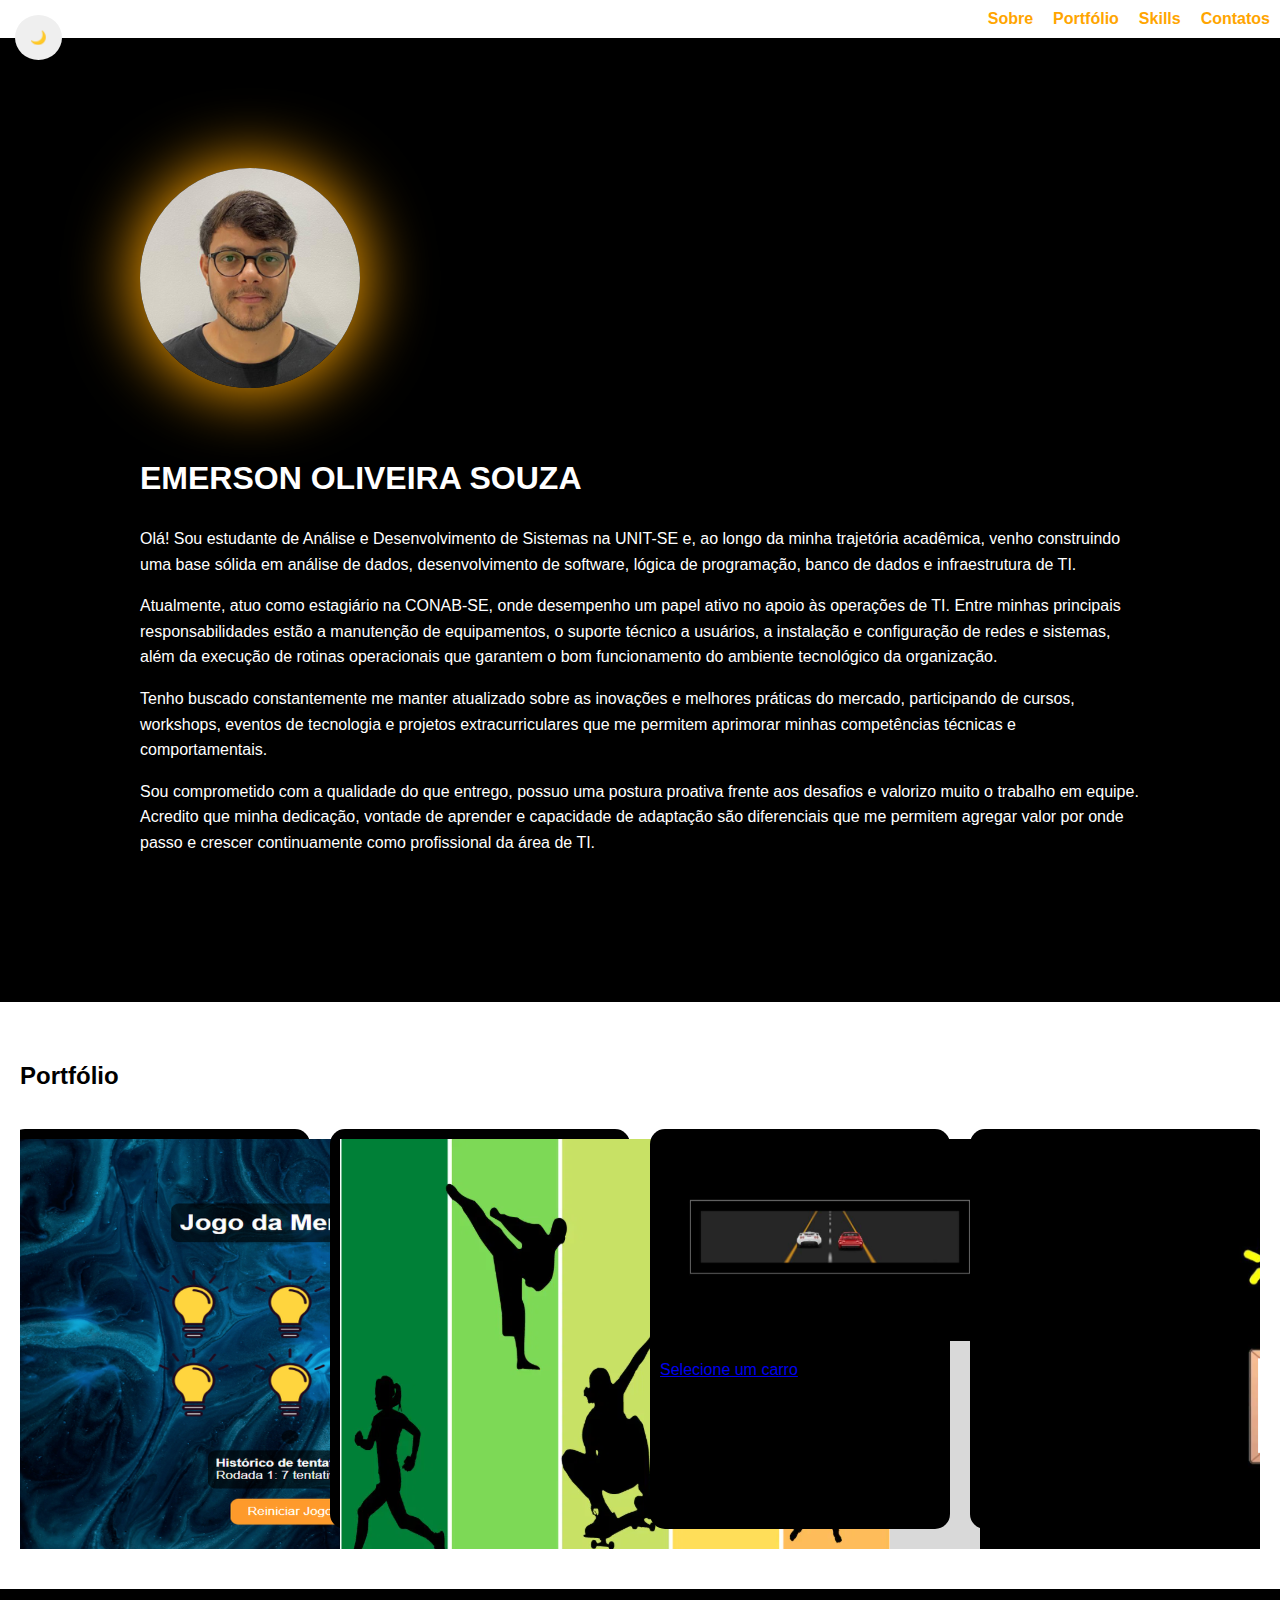
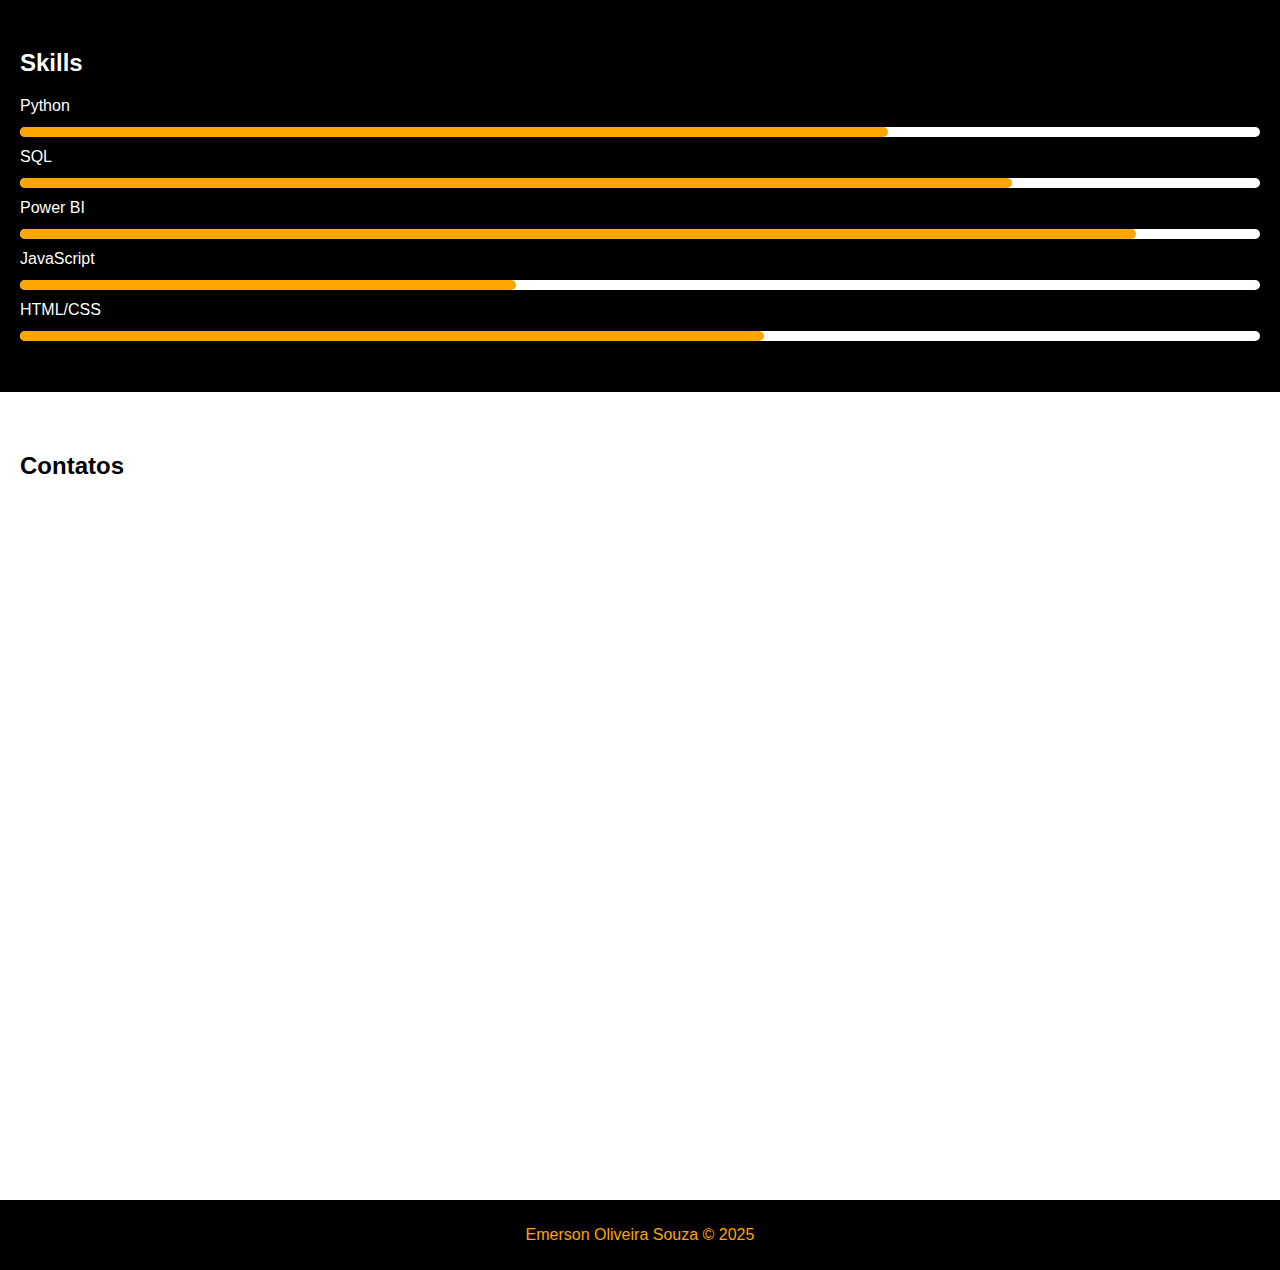
<file: index.html>
<!DOCTYPE html>
<html lang="pt-br">
<head>
  <meta charset="UTF-8" />
  <meta name="viewport" content="width=device-width, initial-scale=1.0"/>
  <title>Emerson Oliveira Souza</title>
  <link rel="icon" href="assets/favicon.ico" type="image/x-icon">
  <link rel="stylesheet" href="style.css">
</head>
<body>
  <header>
    <nav>
      <ul>
        <li><a href="#sobre">Sobre</a></li>
        <li><a href="#portfolio">Portfólio</a></li>
        <li><a href="#skills">Skills</a></li>
        <li><a href="#contato">Contatos</a></li>
      </ul>
    </nav>
  </header>

  <section id="sobre" class="section-dark">
    <div class="sobre-container">
        <div class="foto-lateral">
      <img src="assets/foto.png" alt="Foto de perfil" class="perfil">
    </div>

    <div class="texto-sobre">
        <h1>EMERSON OLIVEIRA SOUZA</h1>
        <p>Olá! Sou estudante de Análise e Desenvolvimento de Sistemas na UNIT-SE e, ao longo da minha trajetória acadêmica, 
          venho construindo uma base sólida em análise de dados, desenvolvimento de software, lógica de programação, banco de dados e 
          infraestrutura de TI. </p>
        <p>Atualmente, atuo como estagiário na CONAB-SE, onde desempenho um papel ativo no apoio às operações de TI. Entre 
          minhas principais responsabilidades estão a manutenção de equipamentos, o suporte técnico a usuários, a instalação e configuração de 
          redes e sistemas, além da execução de rotinas operacionais que garantem o bom funcionamento do ambiente tecnológico da organização. </p>
        <p>Tenho buscado constantemente me manter atualizado sobre as inovações e melhores práticas do mercado, participando de cursos, 
          workshops, eventos de tecnologia e projetos extracurriculares que me permitem aprimorar minhas competências técnicas e comportamentais.</p>
        <p>Sou comprometido com a qualidade do que entrego, possuo uma postura proativa frente aos desafios e valorizo muito o trabalho em equipe. 
          Acredito que minha dedicação, vontade de aprender e capacidade de adaptação são diferenciais que me permitem agregar valor por 
          onde passo e crescer continuamente como profissional da área de TI.</p>
    </div>
  </div>
  </section>

  <section id="portfolio" class="section-light">
    <h2>Portfólio</h2>
    <div class="carousel">
      <div class="carousel-item">
        <img src="assets/projeto1.png" alt="Kanban" />
       <p><a href="https://emersonolvs.github.io/kanban/" target="_blank">Kanban</a></p>
      </div>
      <div class="carousel-item">
        <img src="assets/projeto2.png" alt="Conta Digital" />
        <p><a href="https://emersonolvs.github.io/contadigital/" target="_blank">Conta Digital</a></p>
      </div>
      <div class="carousel-item">
        <img src="assets/projeto3.png" alt="Jogo da Memória" />
        <p><a href="https://emersonolvs.github.io/jogodamemoria/" target="_blank">Jogo da memória</a></p>
      </div>
      <div class="carousel-item">
        <img src="assets/projeto4.png" alt="Quiz" />
        <p><a href="https://emersonolvs.github.io/quizdeesporte/" target="_blank">Quiz de esportes</a></p>
      </div>
      <div class="carousel-item">
        <img src="assets/projeto5.png" alt="Selecione um carro" />
        <p><a href="https://emersonolvs.github.io/selecioneumcarro/" target="_blank">Selecione um carro</a></p>
      </div>
      <div class="carousel-item">
        <img src="assets/projeto6.png" alt="Jogo número oculto" />
        <p><a href="https://emersonolvs.github.io/jogonumerooculto/" target="_blank">Jogo número oculto</a></p>
      </div>
      <div class="carousel-item">
        <img src="assets/projeto7.png" alt="Lâmpada" />
        <p><a href="https://emersonolvs.github.io/lampada/" target="_blank">Lâmpada</a></p>
      </div>
      <div class="carousel-item">
        <img src="assets/projeto8.png" alt="Calculadora" />
        <p><a href="https://emersonolvs.github.io/calculadora/" target="_blank">Calculadora</a></p>
      </div>
    </div>
  </section>

  <section id="skills" class="section-dark">
    <h2>Skills</h2>
    <div class="skills">
      <div><label>Python</label><progress value="70" max="100"></progress></div>
      <div><label>SQL</label><progress value="80" max="100"></progress></div>
      <div><label>Power BI</label><progress value="90" max="100"></progress></div>
      <div><label>JavaScript </label><progress value="40" max="100"></progress></div>
      <div><label>HTML/CSS</label><progress value="60" max="100"></progress></div>
    </div>
  </section>

  <section id="contato" class="section-light">
    <h2>Contatos</h2>
    <div class="contato-cards">
      <div class="contato-card">
        <img src="assets/localizacao.jpg" alt="localizacao" />
        <p>📍 Avenida Dulce Diniz, 1050<br/>Pacifico, 701</p>
      </div>
      <div class="contato-card">
        <img src="assets/contato.jpg" alt="contato" />
        <p>📞 79 99600-0029<br/> ✉️ emersonolvs@outlook.com</p>
      </div>
      <div class="contato-card">
        <img src="assets/github.png" alt="github" />
        <p><a href="https://github.com/emersonolvs" target="_blank">Perfil no GitHub</a></p>
      </div>
      <div class="contato-card">
        <img src="assets/linkedin.jpg" alt="linkedin" />
        <p><a href="https://www.linkedin.com/in/emersonolvs/" target="_blank">Perfil no LinkedIn</a></p>
      </div>
    </div>
  </section>

  <div class="bubbles">
  <!-- 20 bolhas -->
  <span style="--i:11;"></span>
  <span style="--i:12;"></span>
  <span style="--i:24;"></span>
  <span style="--i:10;"></span>
  <span style="--i:14;"></span>
  <span style="--i:23;"></span>
  <span style="--i:18;"></span>
  <span style="--i:16;"></span>
  <span style="--i:19;"></span>
  <span style="--i:20;"></span>
  <span style="--i:22;"></span>
  <span style="--i:25;"></span>
  <span style="--i:18;"></span>
  <span style="--i:21;"></span>
  <span style="--i:15;"></span>
  <span style="--i:13;"></span>
  <span style="--i:26;"></span>
  <span style="--i:17;"></span>
  <span style="--i:13;"></span>
  <span style="--i:28;"></span>
</div>

<script>
  const container = document.querySelector(".bubbles");
  for (let i = 0; i < 30; i++) {
    const bubble = document.createElement("span");
    bubble.style.setProperty("--i", Math.floor(Math.random() * 30) + 1);
    container.appendChild(bubble);
  }
</script>

  <footer>
    <p>Emerson Oliveira Souza © 2025</p>
  </footer>

  <script src="script.js"></script>
</body>
</html>
</file>
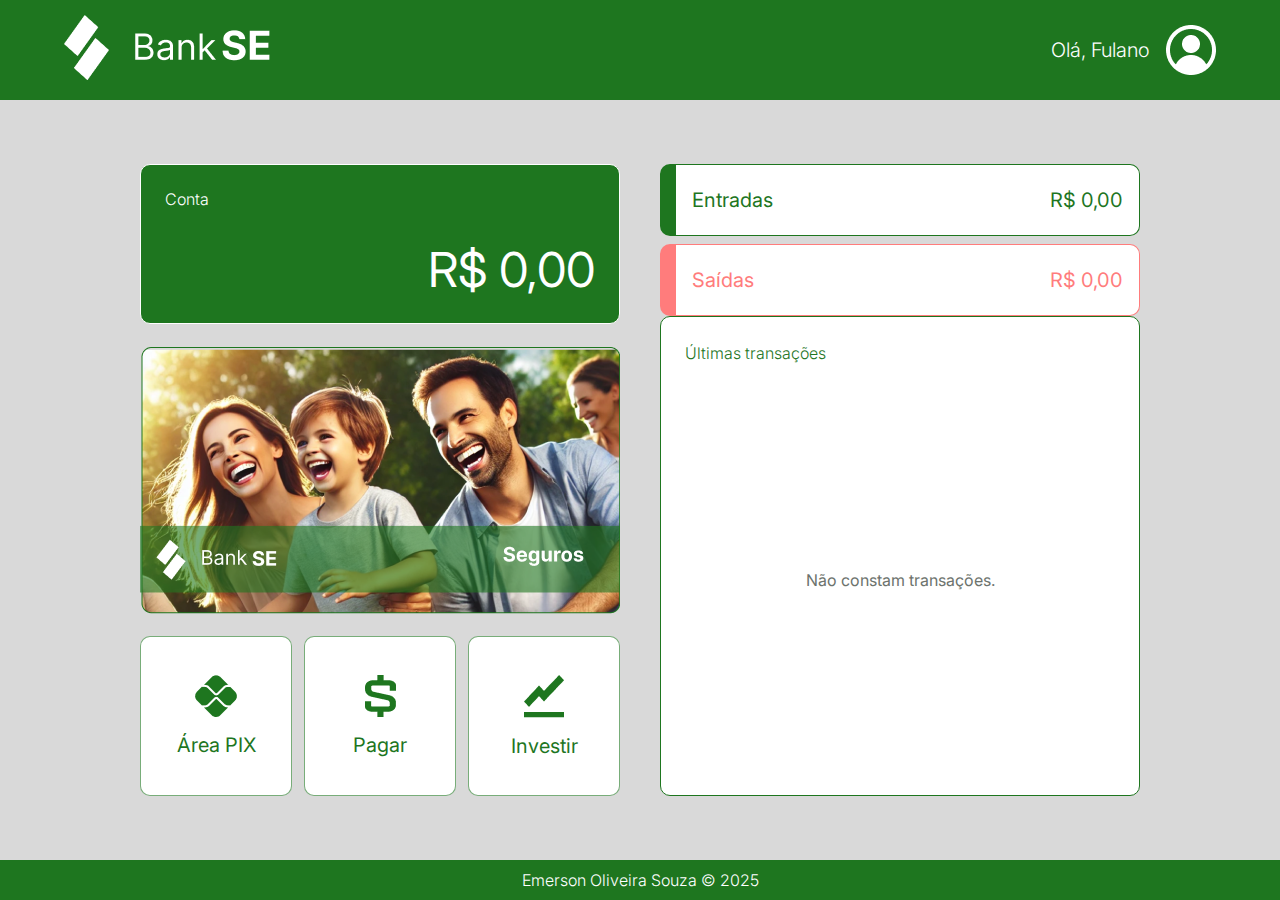
<file: portifólio - 1251130914/BankSE/index.html>
<!DOCTYPE html>
<html lang="pt-br">
<head>
    <meta charset="UTF-8">
    <meta name="viewport" content="width=device-width, initial-scale=1.0">

    <link rel="stylesheet" href="./main.css">

    <title>BankSE</title>
</head>
<body>
    <header>
        <div class="logo">
            <img src="./assets/images/img_logo.png" alt="Logo do BankSE">
        </div>
        <div class="user-menu">
            <div class="user-menu-text">Olá, Fulano</div>
            <img src="./assets/images/icon_user_.png" alt="Ícone do Usuário">
        </div>
    </header>
    <main>
        <div class="dash-col">
            <div class="bank-balance">
                <div class="area-title">Conta</div>
                <div class="balance-value-container">
                    <div id="balance-value">R$ 0,00</div>
                </div>
            </div>
            <div class="advertising"></div>
            <div class="bank-actions">
                <div onclick="showArea('pix')" class="bank-action">
                    <img src="./assets/images/icon_pix_.png" alt="Ícone do PIX">
                    <div class="action-name">Área PIX</div>
                </div>
                <div onclick="showArea('pay')" class="bank-action">
                    <img src="./assets/images/icon _dollar_.png" alt="Ícone de Cifrão">
                    <div class="action-name">Pagar</div>
                </div>
                <div onclick="showArea('invest')" class="bank-action">
                    <img src="./assets/images/icon _graph_.png" alt="Ícone de Gráfico">
                    <div class="action-name">Investir</div>
                </div>
            </div>
        </div>
        <div class="dash-col">
            <div class="values-info">
                <div class="movement-info">
                    <div class="movement-title">Entradas</div>
                    <div id="movement-in">R$ 0,00</div>
                </div>
                <div class="movement-info">
                    <div class="movement-title">Saídas</div>
                    <div id="movement-out">R$ 0,00</div>
                </div>
            </div>
            <div id="latestTransactionsArea" class="latest-transactions">
                <div class="area-title">Últimas transações</div>
                <div class="latest-transactions-content">
                    <div class="area-alert">Não constam transações.</div>
                    <div class="card-transaction output">
                        <img src="./assets/images/icon _enviar_.png" alt="Ícone de Saída">
                        <div class="card-content">
                            <div class="card-wrap">
                                <div class="card-title"><strong>Saída |</strong></div>
                                <div class="card-transaction-date">01/01/2024 - 01:01:05</div>
                            </div>
                            <div class="card-transaction-info"><strong>Tipo:</strong> Transferência enviada</div>
                            <div class="card-transaction-info"><strong>Para:</strong> 000.000.000-00</div>
                            <div class="card-wrap">
                                <div class="card-transaction-info"><strong>ID:</strong> 20240101010105</div>
                                <div class="card-transaction-info"><strong>Valor:</strong> R$ 10,00</div>
                            </div>
                        </div>
                    </div>
                    <div class="card-transaction input">
                        <img src="./assets/images/_icon _receber_.png" alt="Ícone de Rebimento">
                        <div class="card-content">
                            <div class="card-wrap">
                                <div class="card-title"><strong>Entrada |</strong></div>
                                <div class="card-transaction-date">01/01/2024 - 01:01:05</div>
                            </div>
                            <div class="card-transaction-info"><strong>Tipo:</strong> Transferência enviada</div>
                            <div class="card-transaction-info"><strong>Para:</strong> 000.000.000-00</div>
                            <div class="card-wrap">
                                <div class="card-transaction-info"><strong>ID:</strong> 20240101010105</div>
                                <div class="card-transaction-info"><strong>Valor:</strong> R$ 10,00</div>
                            </div>
                        </div>
                    </div>
                    <div class="card-transaction input">
                        <img src="./assets/images/_icon _receber_.png" alt="Ícone de Rebimento">
                        <div class="card-content">
                            <div class="card-wrap">
                                <div class="card-title"><strong>Entrada |</strong></div>
                                <div class="card-transaction-date">01/01/2024 - 01:01:05</div>
                            </div>
                            <div class="card-transaction-info"><strong>Tipo:</strong> Transferência enviada</div>
                            <div class="card-transaction-info"><strong>Para:</strong> 000.000.000-00</div>
                            <div class="card-wrap">
                                <div class="card-transaction-info"><strong>ID:</strong> 20240101010105</div>
                                <div class="card-transaction-info"><strong>Valor:</strong> R$ 10,00</div>
                            </div>
                        </div>
                    </div>
                    
                </div>
            </div>
            <div id="pixArea" class="pix-area">
                <div class="area-title">Área PIX</div>
                <div class="pix-area-container">
                    <div class="pix-area-content">
                        <div onclick="showArea('latest')" class="transactions-button">
                            <svg xmlns="http://www.w3.org/2000/svg" width="20" height="20" viewBox="0 0 32 32">
                                <path fill="#1e761f" d="M4 5v6h6V5zm2 2h2v2H6zm6 0v2h15V7zm-8 6v6h6v-6zm2 2h2v2H6zm6 0v2h15v-2zm-8 6v6h6v-6zm2 2h2v2H6zm6 0v2h15v-2z" stroke-width="1" stroke="#1e761f" />
                            </svg>
                            <div class="transactions-button-text">Transações</div>
                        </div>
                        <div class="pix-toggle">
                            <div class="pix-receive active">
                                <img src="./assets/images/_icon _receber_.png" alt="Ícone de Rebimento">
                                <div class="pix-toggle-text">Receber</div>
                            </div>
                            <div class="pix-transfer">
                                <img src="./assets/images/icon _enviar_.png" alt="Ícone de Saída">
                                <div class="pix-toggle-text">Transferir</div>
                            </div>
                        </div>
                        <div class="pix-form">
                            <form action="#" class="receive-active">
                                <div>
                                    <label for="ikey">Chave PIX</label>
                                    <input type="text" id="ikey" placeholder="Insira a chave pix" required>
                                </div>
                                <div>
                                    <label for="ipixValue">Valor R$</label>
                                    <input type="text" id="ipixValue" placeholder="0,00" required>
                                </div>
                                <div class="form-message">Todos os campos devem ser preenchidos!</div>
                                <button type="submit">Transferir</button>
                            </form>
                        </div>
                    </div>
                </div>
            </div>
            <div id="payArea" class="pay-area"">
                <div class="area-title">Pagar</div>
                <div class="pay-area-container">
                    <div class="area-alert">Sistema indisponível. <br> Tente novamente mais tarde.</div>
                </div>
            </div>
            <div id="investArea" class="invest-area">
                <div class="area-title">Investir</div>
                <div class="invest-area-container">
                    <div class="area-alert">Sistema indisponível. <br> Tente novamente mais tarde.</div>
                </div>
            </div>
        </div>
    </main>
    <footer> Emerson Oliveira Souza © 2025</footer>
    <script src="./script.js"></script>
</body>
</html>
</file>
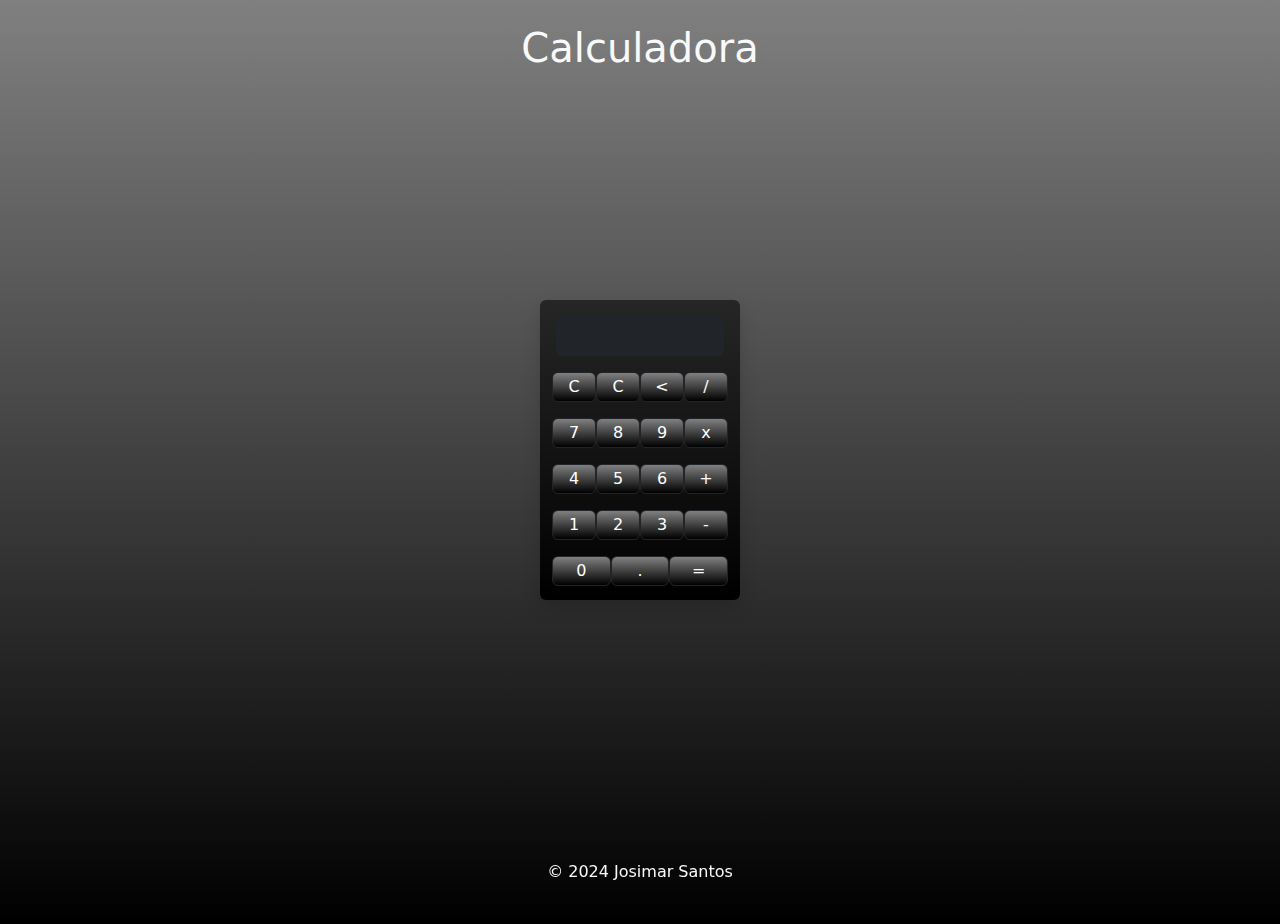
<file: portifólio - 1251130914/Calculadora/index.html>
<!DOCTYPE html>
<html lang="en">
<head>
    <meta charset="UTF-8">
    <meta name="viewport" content="width=device-width, initial-scale=1.0">
    <title>Calculadora</title>
    <link rel="stylesheet" href="style.css">
    <link href="https://cdn.jsdelivr.net/npm/bootstrap@5.3.3/dist/css/bootstrap.min.css" rel="stylesheet" integrity="sha384-QWTKZyjpPEjISv5WaRU9OFeRpok6YctnYmDr5pNlyT2bRjXh0JMhjY6hW+ALEwIH" crossorigin="anonymous">
</head>
<body>
    <header class="header text-center my-4">
        <h1 class="text-light">Calculadora</h1>
    </header>
    <main class="d-flex justify-content-center">
        <div class="calc bg-black bg-gradient p-3 rounded shadow">
            <div class="display bg-dark pb-3 mb-3 rounded text-light text-end" id="display"></div>
            <div class="btns">
                <div class="row g-2"> 
                    <button onclick="" class="btn col btn-dark d-flex justify-content-center align-items-center" aria-label="Clear">C</button>
                    <button onclick="" class="btn col btn-dark d-flex justify-content-center align-items-center" aria-label="Clear">C</button>
                    <button onclick="" class="btn col btn-dark d-flex justify-content-center align-items-center" aria-label="Backspace"><</button>
                    <button onclick="" class="btn col btn-dark d-flex justify-content-center align-items-center" aria-label="Divide">/</button>
                </div>
                <div class="row g-2 mt-2">
                    <button onclick="" class="btn col btn-dark d-flex justify-content-center align-items-center" aria-label="Seven">7</button>
                    <button onclick="" class="btn col btn-dark d-flex justify-content-center align-items-center" aria-label="Eight">8</button>
                    <button onclick="" class="btn col btn-dark d-flex justify-content-center align-items-center" aria-label="Nine">9</button>
                    <button onclick="" class="btn col btn-dark d-flex justify-content-center align-items-center" aria-label="Multiply">x</button>
                </div>
                <div class="row g-2 mt-2">
                    <button onclick="" class="btn col btn-dark d-flex justify-content-center align-items-center" aria-label="Four">4</button>
                    <button onclick="" class="btn col btn-dark d-flex justify-content-center align-items-center" aria-label="Five">5</button>
                    <button onclick="" class="btn col btn-dark d-flex justify-content-center align-items-center" aria-label="Six">6</button>
                    <button onclick="" class="btn col btn-dark d-flex justify-content-center align-items-center" aria-label="Add">+</button>
                </div>
                <div class="row g-2 mt-2">
                    <button onclick="" class="btn col btn-dark d-flex justify-content-center align-items-center" aria-label="One">1</button>
                    <button onclick="" class="btn col btn-dark d-flex justify-content-center align-items-center" aria-label="Two">2</button>
                    <button onclick="" class="btn col btn-dark d-flex justify-content-center align-items-center" aria-label="Three">3</button>
                    <button onclick="" class="btn col btn-dark d-flex justify-content-center align-items-center" aria-label="Subtract">-</button>
                </div>
                <div class="row g-2 mt-2">
                    <button onclick="" class="btn col btn-dark d-flex justify-content-center align-items-center" aria-label="Zero">0</button>
                    <button onclick="" class="btn col btn-dark d-flex justify-content-center align-items-center" aria-label="Decimal">.</button>
                    <button onclick="" class="btn col btn-dark d-flex justify-content-center align-items-center" aria-label="Equals">=</button>
                </div>
            </div>
        </div>
    </main>
    <footer class="footer text-light fixed-bottom mt-auto text-center">
        <p>&copy; 2024 Josimar Santos</p>
    </footer>
    <script src="script.js"></script>
    <script src="https://cdn.jsdelivr.net/npm/bootstrap@5.3.3/dist/js/bootstrap.bundle.min.js" integrity="sha384-YvpcrYf0tY3lHB60NNkmXc5s9fDVZLESaAA55NDzOxhy9GkcIdslK1eN7N6jIeHz" crossorigin="anonymous"></script>
</body>
</html>
</file>
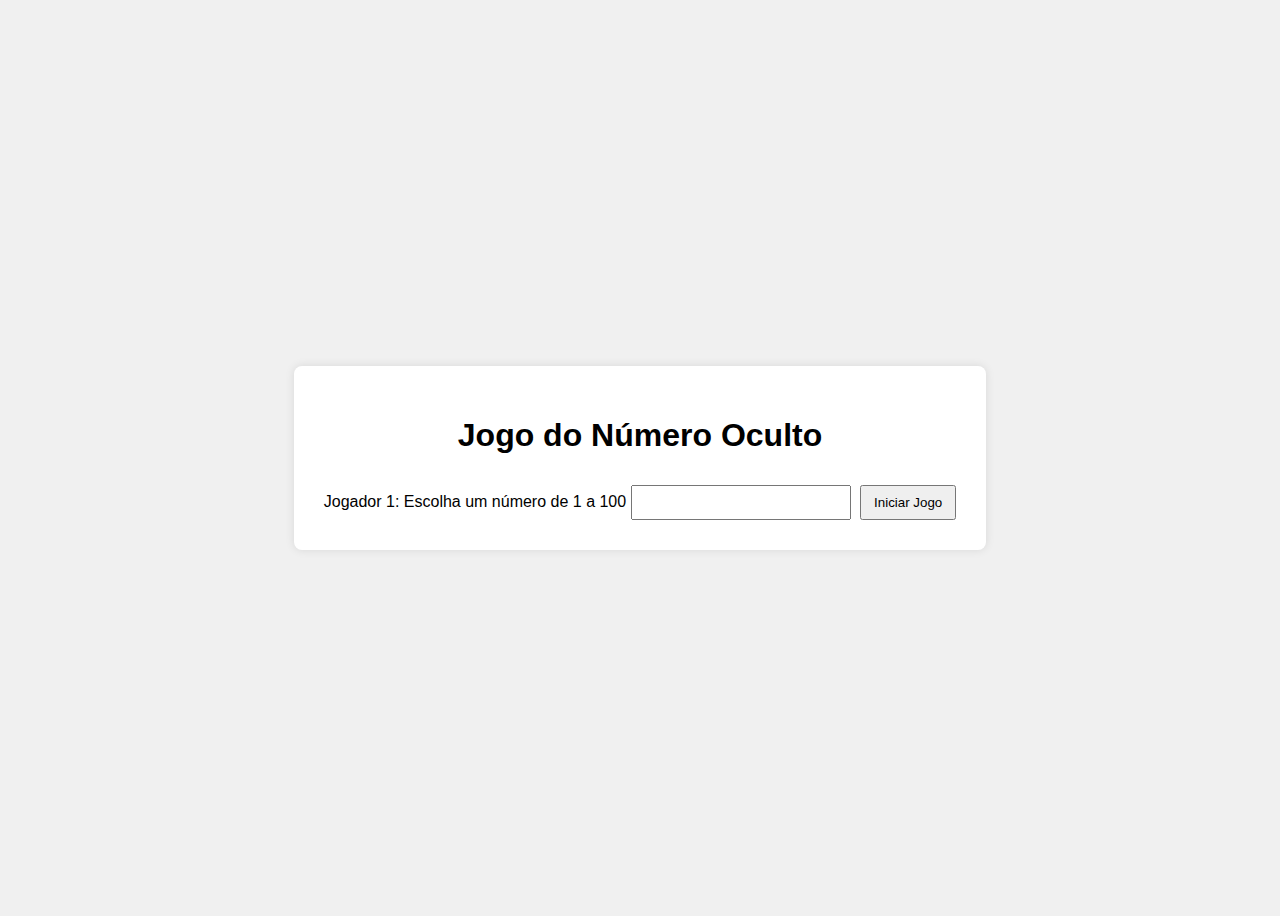
<file: portifólio - 1251130914/Jogo número oculto/index.html>
<!DOCTYPE html>
<html lang="pt-br">
<head>
  <meta charset="UTF-8">
  <title>Jogo número oculto</title>
  <link rel="stylesheet" href="style.css">
</head>
<body>
  <div class="container">
    <h1>Jogo do Número Oculto</h1>

    <div id="setup">
      <label for="numeroSecreto">Jogador 1: Escolha um número de 1 a 100</label>
      <input type="number" id="numeroSecreto" min="1" max="100">
      <button onclick="iniciarJogo()">Iniciar Jogo</button>
    </div>

    <div id="jogo" class="escondido">
      <p>Jogador 2: Você tem <span id="tentativasRestantes">5</span> tentativas.</p>
      <input type="number" id="chute" placeholder="Digite seu palpite">
      <button onclick="verificarChute()">Chutar</button>
      <p id="feedback"></p>
      <button id="btnReiniciar" class="escondido" onclick="reiniciarJogo()">Jogar Novamente</button>
    </div>
  </div>

  <script src="script.js"></script>
</body>
</html>
</file>
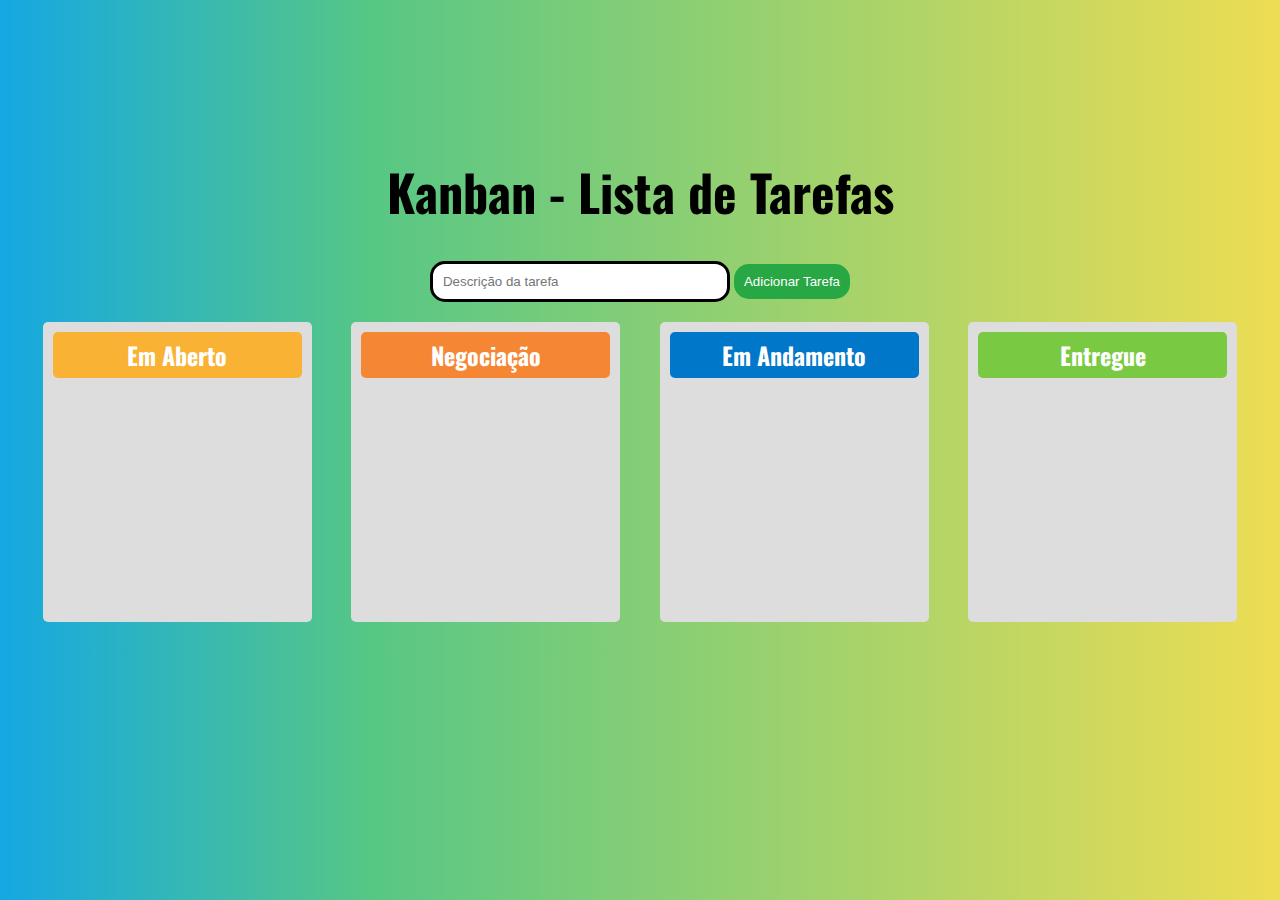
<file: portifólio - 1251130914/Kanban/index.html>
<!DOCTYPE html>
<html lang="pt-BR">
<head>
  <meta charset="UTF-8">
  <link rel="preconnect" href="https://fonts.googleapis.com">
  <link rel="preconnect" href="https://fonts.gstatic.com" crossorigin>
  <link href="https://fonts.googleapis.com/css2?family=Oswald:wght@200..700&display=swap" rel="stylesheet">
  <link rel="stylesheet" href="assets/style.css">
  <title>Kanban - Lista de Tarefas</title>
  
</head>
<body>

<h1>Kanban - Lista de Tarefas</h1>

<div id="inputArea">
  <input class="tarefa" type="text" id="taskInput" placeholder="Descrição da tarefa">
  <button class="tarefa" onclick="addTask()">Adicionar Tarefa</button>
</div>

<div class="kanban">
  <div class="column" id="aberto" ondrop="drop(event)" ondragover="allowDrop(event)">
    <h2 class="aberto">Em Aberto</h2>
  </div>
  <div class="column" id="negociacao" ondrop="drop(event)" ondragover="allowDrop(event)">
    <h2 class="negociacao">Negociação</h2>
  </div>
  <div class="column" id="andamento" ondrop="drop(event)" ondragover="allowDrop(event)">
    <h2 class="andamento">Em Andamento</h2>
  </div>
  <div class="column" id="entregue" ondrop="drop(event)" ondragover="allowDrop(event)">
    <h2 class="entregue">Entregue</h2>
  </div>
</div>

<script src="assets/script.js"></script>

</body>
</html>
</file>
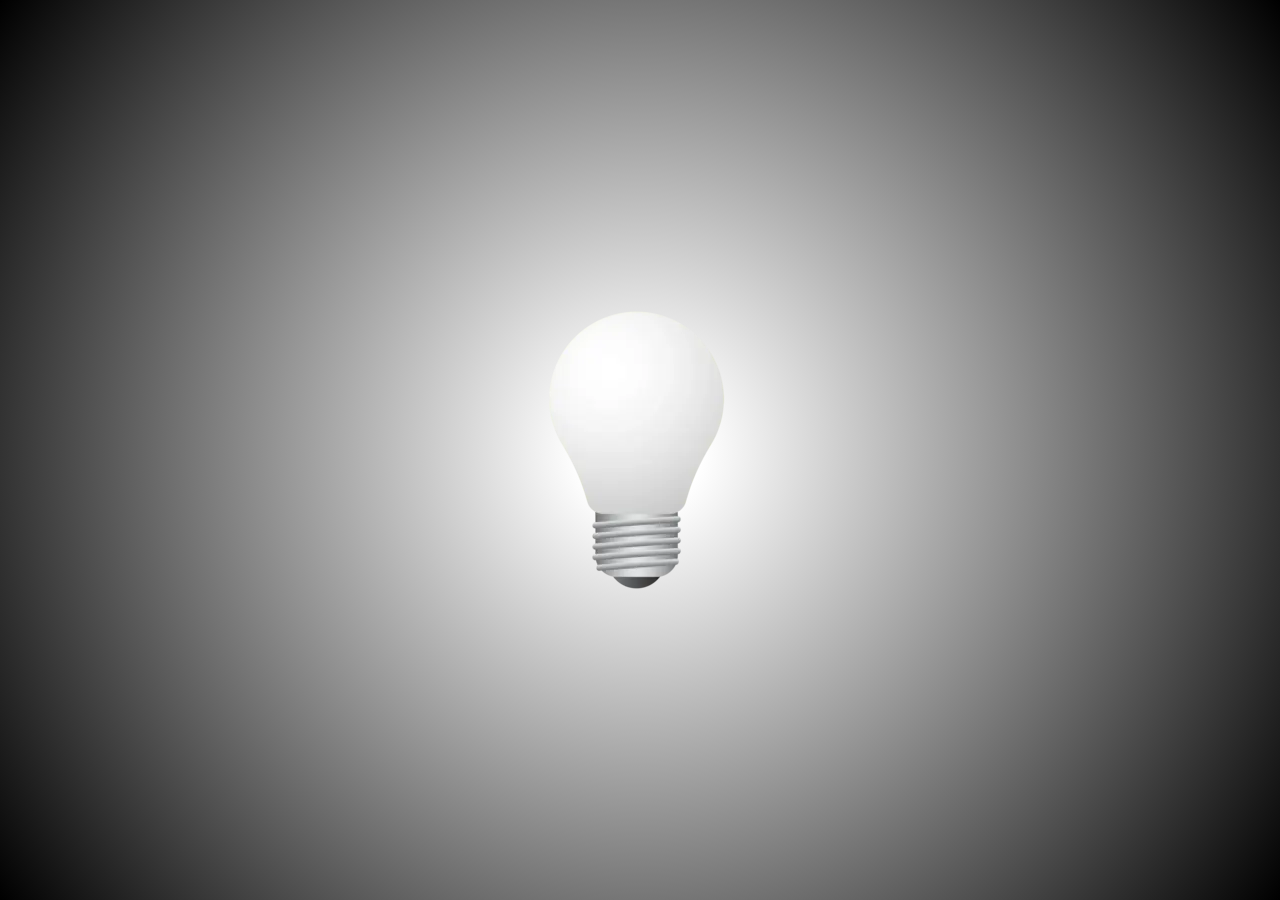
<file: portifólio - 1251130914/Lâmpada/index.html>
<!DOCTYPE html>
<html lang="pt-BR">
<head>
    <meta charset="UTF-8">
    <meta name="viewport" content="width=device-width, initial-scale=1.0">
    <title>Lâmpada</title>
    <link rel="stylesheet" href="style.css">
</head>
<body>
    <div class="container">
        <img id="lamp" src="assets/lamp_off.png" alt="Lâmpada apagada">
    </div>
    <script src="script.js"></script>
</body>
</html>
</file>
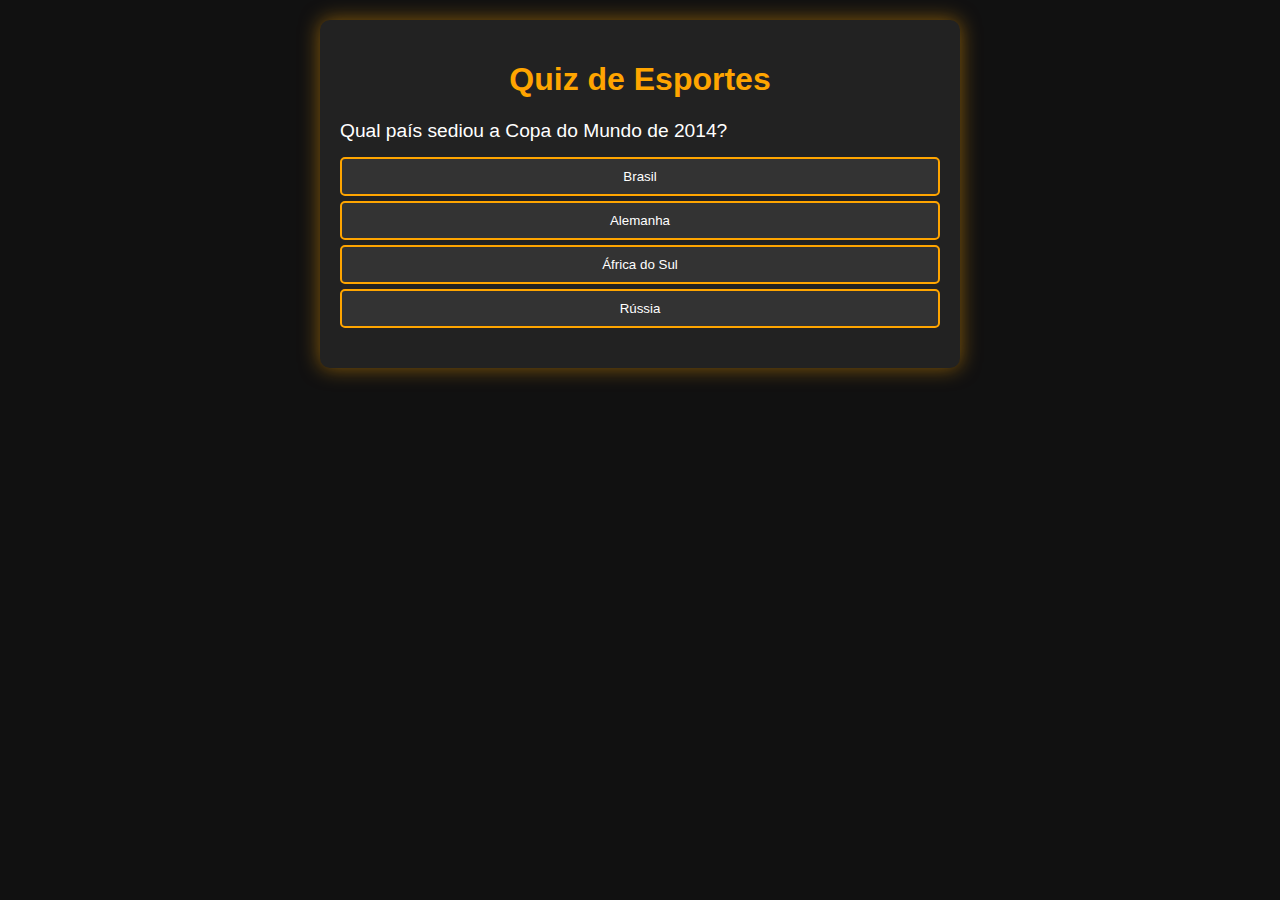
<file: portifólio - 1251130914/Quiz de esporte/index.html>
<!DOCTYPE html>
<html lang="pt-BR">
<head>
  <meta charset="UTF-8" />
  <meta name="viewport" content="width=device-width, initial-scale=1.0" />
  <title>Quiz de Esportes</title>
  <link rel="stylesheet" href="style.css" />
</head>
<body>
  <div class="quiz-container">
    <h1>Quiz de Esportes</h1>
    <div id="quiz">
      <div class="question" id="question"></div>
      <div class="answers" id="answers"></div>
    </div>
    <div id="result"></div>
  </div>

  <script src="script.js"></script>
</body>
</html>
</file>
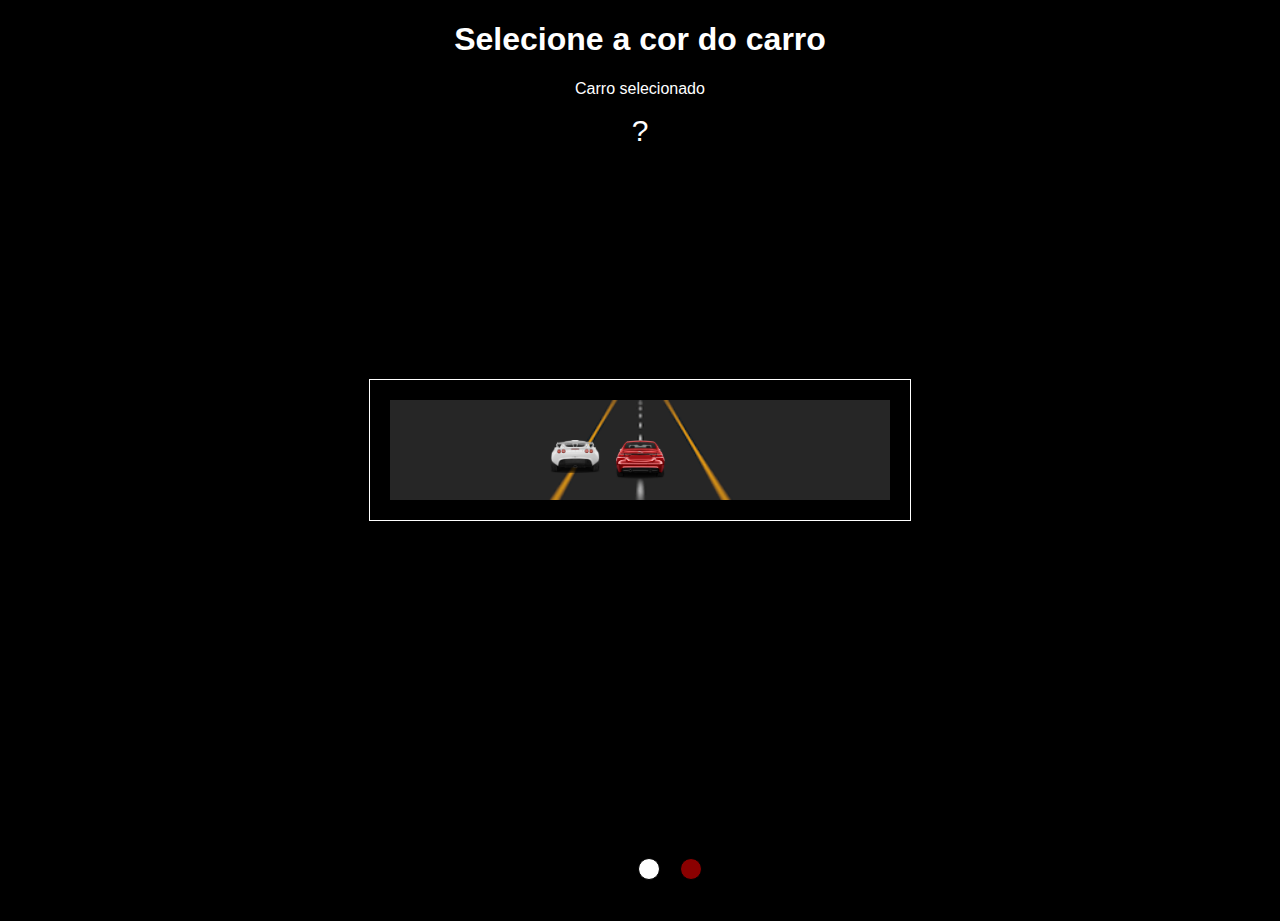
<file: portifólio - 1251130914/Selecione um carro/index.html>
<!DOCTYPE html>
<html lang="en">
<head>
    <meta charset="UTF-8">
    <meta name="viewport" content="width=device-width, initial-scale=1.0">
    <link rel="stylesheet" href="style.css">
    <title>Selecione um carro</title>
</head>
<body>
    <header>
        <div class="text">
            <h1>Selecione a cor do carro</h1>
            <p>Carro selecionado <div id="result">?</div></p>
        </div>
    </header>
    <main>
        <div class="container">
            <div class="track"></div>
            <div id="white"></div>
            <div id="red"></div>
            <audio src="assets/audio/cars.mp3" autoplay></audio>
        </div>
    </main>
    <footer>
        <nav>
            <div class="btn_circle_1" id="branco"></div>
            <div class="btn_circle_2" id="vermelho"></div>
            <div class="btn" id="resetar">Resetar</div>
            <div class="btn" id="acelerar">Acelerar</div>
            <div class="btn" id="desacelerar">Desacelerar</div>
        </nav>
    </footer>
</body>
<script src="script.js"></script>
</html>
</file>
<file: style.css>
body {
  margin: 0;
  padding: 0;
  font-family: 'Arial', 'Helvetica', sans-serif;
  color: #fff;
  background: #000;
  overflow: hidden;
  overflow-y: auto;   /* Permite rolagem vertical */
  position: relative;
}

header {
  background: #fff;
  color: #000;
  padding: 10px;
  text-align: right;
}

html {
  scroll-behavior: smooth;
}

.sobre-container {
  display: flex;
  justify-content: left;
  align-items: flex-start;
  max-width: 1000px;
  margin: 50px auto;
  gap: 40px;
  padding: 40px 20px;
  flex-direction: row; /* empilha os elementos verticalmente */
  flex-wrap: wrap;
}

.perfil {
  width: 220px;
  height: 220px;
  object-fit: cover;
  border-radius: 80%;
  box-shadow: 0 0 65px 5px rgb(255, 165, 0); /* efeito esfumado laranja */
}

.texto-sobre {
  max-width: 1000px;
  text-align: left;
  font-size: 1rem;
  line-height: 1.6;
  color: #fff; /* ou #000 se fundo for claro */
}

nav ul {
  list-style: none;
  display: flex;
  justify-content: flex-end;
  gap: 20px;
  padding: 0;
  margin: 0;
  flex-wrap: wrap;
}

nav ul li a {
  text-decoration: none; /* tira sublinhado padrão */
  padding-bottom: 1px; /* espaço para o underline */
  border-bottom: 2px solid transparent; /* espaço para sublinhado invisível */
  transition: border-color 0.3s ease;
  color: orange; /* ou a cor que quiser */
}

nav ul li a:hover,
nav ul li a:focus {
  border-bottom-color: black; /* sublinha só no hover/focus */
}

nav a {
  text-decoration: none;
  color: orange;
  font-weight: bold;
}

.section-dark {
  background-color: #000;
  padding: 40px 20px;
}

.section-light {
  background-color: #fff;
  color: #000;
  padding: 40px 20px;
}

.container {
  display: flex;
  align-items: center;
  gap: 20px;
}

.carousel {
  display: flex;
  gap: 20px;
  overflow-x: auto;
  justify-content: center;
  padding: 20px 0;
  scroll-snap-type: x mandatory;
}

.carousel-item {
  flex: 0 0 auto;              /* impede que o item estique */
  width: 300px;                /* largura fixa */
  height: 400px;               /* altura fixa opcional */
  background: #000;
  border-radius: 15px;
  scroll-snap-align: start;
  padding: 10px;
  box-sizing: border-box;
}

.card {
  background: #000;
  color: #fff;
  padding: 15px;
  width: 180px;
  border-radius: 10px;
  text-align: center;
  flex: 0 0 220px;
  width: auto; 
  max-width: 90%;
  scroll-snap-align: center;
}

.skills div {
  margin-bottom: 10px;
}

.skills label {
  display: block;
  margin-bottom: 5px;
}

progress {
  width: 100%;
  height: 10px;
  appearance: none;
}

progress::-webkit-progress-bar {
  background-color: #fff;
  border-radius: 5px;
}

progress::-webkit-progress-value {
  background-color: orange;
  border-radius: 5px;
}

.contato-cards {
  display: flex;
  justify-content: space-around;
  flex-wrap: wrap;
  gap: 20px;
}

.contato-card {
  background: #000000;
  color: #fff;
  border: 3px solid white;
  padding: 20px;
  border-radius: 15px;
  width: 250px;
  text-align: center;
}

footer {
  background: #000;
  color: orange;
  text-align: center;
  padding: 10px;
}

.card img {
  width: 100%;             /* faz a imagem ocupar toda a largura do card */
  height: 160px;            /* mantém a proporção original */
  max-height: 180px;       /* limita a altura para manter o layout equilibrado */
  object-fit: cover;       /* corta as bordas se necessário para manter o enquadramento */
  border-radius: 8px;      /* cantos arredondados (opcional) */
  margin-bottom: 10px;     /* espaço entre a imagem e o texto */
}

.contato-cards img {
  width: 100%;             /* faz a imagem ocupar toda a largura do card */
  height: 200px;            /* mantém a proporção original */
  max-height: 225px;       /* limita a altura para manter o layout equilibrado */
  object-fit: cover;       /* corta as bordas se necessário para manter o enquadramento */
  border-radius: 8px;      /* cantos arredondados (opcional) */
  margin-bottom: 10px;     /* espaço entre a imagem e o texto */
}

/* Animação de entrada */
.card, .contato-card {
  opacity: 0;
  transform: translateY(50px);
  transition: all 0.8s ease;
}

.aparecer {
  opacity: 1;
  transform: translateY(0);
}

/* Dark mode (reverso do light) */
.dark-mode {
  background-color: #000 !important;
  color: #fff !important;
}

.dark-mode nav,
.dark-mode header,
.dark-mode footer {
  background-color: #000;
  color: #fff;
}

.dark-mode .section-light {
  background-color: #000;
  color: #fff;
}

.dark-mode .card, 
.dark-mode .contato-card {
  background-color: #000;
  border-color: orange;
}

/* Menu ativo */
nav ul li a.active {
  border-bottom: 2px solid orange;
}

.bubbles {
  position: fixed;
  top: 0;
  left: 0;
  width: 100%;
  height: 100%;
  pointer-events: none;
  z-index: 0;
  overflow: hidden;
}

.bubbles span {
  position: absolute;
  display: block;
  bottom: -50px;
  width: 20px;
  height: 20px;
  background: rgba(255, 255, 255, 0.2);
  background: rgba(255, 165, 0, 0.5); /* 40% de opacidade */
  border-radius: 50%;
  animation: bubble 20s linear infinite;
  left: calc(100% * var(--i) / 30);
  animation-duration: calc(10s + var(--i) * 0.5s);
  z-index: 0;
}

@keyframes bubble {
  0% {
    transform: translateY(0) scale(1);
    opacity: 0;
  }
  50% {
    opacity: 0.3;
  }
  100% {
    transform: translateY(-100vh) scale(0.5);
    opacity: 0;
  }
}
</file>
<file: portifólio - 1251130914/BankSE/main.css>
@font-face {
    font-family: 'Inter';
    src: url(./assets/fonts/Inter-VariableFont_opsz\,wght.ttf);
}

:root {
    /* Colors */

    --principal: #1e761f;
    --background: #d9d9d9;
    --comp-background: #ffffff;
    --comp1-background: #f9f9f9;
    --complement: #ff7c7c;

    --text-1: #ffffff;
    --text-2: #ff7c7c;
    --text-3: #1e1e1e;
    --text-4: #1e761f;

    --input: #d9d9d9;
    --placeholder: #6d736d;

    --border: rgba(30, 118, 31, 0.6);

    /* Spacings */

    --space-xxs: 4px;
    --space-xs: 8px;
    --space-sm: 8px;
    --space-md: 16px;
    --space-lg: 24px;
    --space-slg: 32px;
    --space-xl: 40px;
    --space-xxl: 48px;
    --space-xxxl: 64px;

    /* Sizes */

    --font-xxs: 10px;
    --font-xs: 12px;
    --font-sm: 14px;
    --font-md: 16px;
    --font-lg: 20px;
    --font-xl: 24px;
    --font-xxl: 32px;
    --font-xxxl: 40px;
    --font-display: 48px;
}

* {
    margin: 0;
    padding: 0;
    box-sizing: border-box;
    font-family: 'Inter';
}

html, body {
    height: 100vh;
    width: 100vw;

    background-color: var(--background);
}


header {
    display: flex;
    justify-content: space-between;
    align-items: center;

    height: 100px;

    padding: 0px 64px;

    background-color: var(--principal);

    .user-menu {
        display: flex;
        align-items: center;
        gap: var(--space-md);

        .user-menu-text {
            color: var(--text-1);
            font-size: var(--font-lg);
            font-weight: 300;
        }
    }
}

main {
    display: flex;
    justify-content: center;
    align-items: center;
    gap: var(--space-xl);

    height: calc(100vh - 140px);

    padding: 64px;

    .dash-col {
        display: flex;
        flex-direction: column;
        justify-content: space-between;

        height: 100%;
        width: 480px;

        .area-title {
            font-size: var(--font-md);
            font-weight: 300;
        }

        .bank-balance {
            display: flex;
            flex-direction: column;
            justify-content: space-between;

            height: 160px;
            width: 100%;

            padding: 24px;

            color: var(--text-1);

            background-color: var(--principal);

            border: 1px solid var(--comp-background);
            border-radius: 10px;

            .area-title {
                color: var(--text-1);
            }

            .balance-value-container {
                display: flex;
                justify-content: flex-end;
                align-items: flex-end;
                gap: var(--space-sm);

                width: 100%;

                #balance-value {
                    font-size: var(--font-display);
                }

                .currency-symbol {
                    font-size: var(--font-md);
                }
            }
        }

        .advertising {
            display: flex;
            align-items: center;

            height: 267px;
            width: 100%;

            background: url(./assets/images/img_seguros.png) center center / cover no-repeat;

            cursor: pointer;
        }

        .bank-actions {
            display: flex;
            justify-content: space-between;

            height: 160px;
            width: 100%;

            .bank-action {
                display: flex;
                flex-direction: column;
                justify-content: center;
                align-items: center;
                gap: var(--space-md);

                height: 100%;
                width: 152px;

                background-color: var(--comp-background);

                border: 1px solid var(--border);
                border-radius: 10px;

                cursor: pointer;

                img {
                    user-select: none;
                }

                .action-name {
                    color: var(--text-4);
                    font-size: var(--font-lg);

                    user-select: none;
                }
            }
        }

        .values-info {
            display: flex;
            flex-direction: column;
            justify-content: space-between;

            height: 160px;
            width: 100%;

            .movement-info {
                display: flex;
                justify-content: space-between;
                align-items: center;

                height: 72px;
                padding: 16px;

                font-size: var(--font-lg);

                background-color: var(--comp-background);

                border-radius: 10px;
            }

            .movement-info:nth-of-type(1) {
                color: var(--text-4);

                border: 1px solid var(--principal);
                border-left: 16px solid var(--principal);
            }

            .movement-info:nth-of-type(2) {
                color: var(--text-2);

                border: 1px solid var(--complement);
                border-left: 16px solid var(--complement);
            }
        }

        .latest-transactions {
            display: flex;
            flex-direction: column;
            gap: var(--space-lg);

            height: 480px;
            width: 100%;

            padding: 24px;

            background-color: var(--comp-background);

            border: 1px solid var(--principal);
            border-radius: 10px;

            .area-title {
                color: var(--text-4);
                font-size: var(--font-md);
                line-height: 24px;
            }

            .latest-transactions-content {
                display: flex;
                flex-direction: column;
                justify-content: center;
                align-items: center;
                gap: var(--space-md);
                
                height: 382px;
                width: 100%;

                overflow-y: auto;
                scrollbar-width: thin;
                
                .area-alert {
                    display: block;
    
                    color: var(--placeholder);
                    font-size: var(--font-md);
                }

                .card-transaction {
                    display: none;
                    justify-content: flex-start;
                    align-items: center;
                    gap: 8px;

                    height: 88px;
                    width: 95%;

                    padding: 8px;

                    color: var(--text-3);
                    font-size: var(--font-sm);

                    background-color: var(--comp1-background);
                    border-radius: 10px;

                    img {
                        align-self: flex-start;

                        height: 20px;
                        width: 20px;
                    }

                    .card-content {
                        display: flex;
                        flex-direction: column;
                        justify-content: space-between;

                        height: 100%;
                        width: 100%;

                        .card-wrap {
                            display: flex;
                            justify-content: space-between;
                            align-items: center;

                        }
                    }
                }

                .output {
                    border: 1px solid var(--complement);
                    border-left: 16px solid var(--complement);

                    strong {
                        color: var(--text-2);
                    }
                }

                .input {
                    border: 1px solid var(--principal);
                    border-left: 16px solid var(--principal);

                    strong {
                        color: var(--text-4);
                    }
                }
            }
        }

        .pix-area {
            display: none;
            flex-direction: column;

            height: 480px;
            width: 100%;

            padding: 24px;

            background-color: var(--comp-background);

            border: 1px solid var(--principal);
            border-radius: 10px;

            .area-title {
                color: var(--text-4);
                font-size: var(--font-md);
                line-height: 24px;
            }

            .pix-area-container {
                display: flex;
                justify-content: center;
                align-items: center;

                height: 100%;
                width: 100%;

                .pix-area-content {
                    display: flex;
                    flex-direction: column;

                    width: 90%;

                    .transactions-button {
                        display: flex;
                        justify-self: center;
                        align-self: flex-end;
                        gap: var(--space-sm);

                        margin-bottom: var(--space-sm);

                        color: var(--text-4);

                        cursor: pointer;
                    }

                    .pix-toggle {
                        display: flex;
                        justify-content: space-between;

                        height: 40px;
                        width: 100%;

                        img {
                            height: 20px;
                            width: 20px;
                        }

                        .pix-receive {
                            color: var(--text-4);
                        }
    
                        .pix-transfer {
                            color: var(--text-2);
                        }

                        div.active {
                            background-color: var(--comp1-background);
                        }
                    }

                    .pix-toggle > div {
                        display: flex;
                        justify-content: flex-start;
                        align-items: center;
                        gap: var(--space-sm);

                        width: 48%;
                        padding: 0 16px;

                        background-color: var(--background);

                        border-radius: 10px 10px 0 0;

                        cursor: pointer;
                    }

                    .pix-form {
                        width: 100%;

                        padding: 16px;

                        background-color: var(--comp1-background);

                        border-radius: 0 0 10px 10px;

                        form {
                            display: flex;
                            flex-direction: column;
                            gap: var(--space-md);
                            
                            height: 100%;
                            width: 100%;

                            .form-message {
                                color: var(--placeholder);
                                font-size: var(--font-sm);
                                text-align: center;
                            }

                            button {
                                height: 40px;

                                color: var(--text-1);

                                border: 0;
                                border-radius: 5px;

                                cursor: pointer;
                            }
                        }

                        form > div {
                            display: flex;
                            flex-direction: column;
                            gap: var(--space-sm);

                            input {
                                height: 40px;

                                padding: 0 16px;

                                color: var(--text-3);
                                font-size: var(--font-md);

                                background-color: var(--input);

                                border: 0;
                                border-radius: 5px;
                            }

                            input::placeholder {
                                color: var(--placeholder);
                            }
                        }

                        .receive-active {
                            color: var(--text-4);

                            button {
                                background-color: var(--principal);
                            }

                            input:focus {
                                outline: 2px solid var(--principal);
                            }
                        }

                        .transfer-active {
                            color: var(--text-2);

                            button {
                                background-color: var(--complement);
                            }

                            input:focus {
                                outline: 2px solid var(--complement);
                            }
                        }
                    }
                }
            }
        }

        .pay-area {
            display: none;
            flex-direction: column;

            height: 480px;
            width: 100%;

            padding: 24px;

            background-color: var(--comp-background);

            border: 1px solid var(--principal);
            border-radius: 10px;

            .area-title {
                color: var(--text-4);
                font-size: var(--font-md);
                line-height: 24px;
            }

            .pay-area-container {
                display: flex;
                justify-content: center;
                align-items: center;

                height: 100%;
                width: 100%;

                color: var(--placeholder);
                text-align: center;
            }
        }

        .invest-area {
            display: none;
            flex-direction: column;

            height: 480px;
            width: 100%;

            padding: 24px;

            background-color: var(--comp-background);

            border: 1px solid var(--principal);
            border-radius: 10px;

            .area-title {
                color: var(--text-4);
                font-size: var(--font-md);
                line-height: 24px;
            }

            .invest-area-container {
                display: flex;
                justify-content: center;
                align-items: center;

                height: 100%;
                width: 100%;

                color: var(--placeholder);
                text-align: center;
            }
        }
    }
}

footer {
    display: flex;
    justify-content: center;
    align-items: center;

    height: 40px;

    color: var(--text-1);
    font-size: var(--font-md);
    font-weight: 300;

    background-color: var(--principal);
}
</file>
<file: portifólio - 1251130914/Calculadora/style.css>
*{
    margin: 0;
    padding: 0;
}

@font-face {
    font-family: 'DS-DIGI';
    src: url('ds_digital/DS-DIGI.TTF') format('truetype'),
         url('ds_digital/DS-DIGIB.TTF') format('truetype'),
         url('ds_digital/DS-DIGII.TTF') format('truetype'),
         url('ds_digital/DS-DIGIT.TTF') format('truetype');
}

body{
    background-image: linear-gradient(gray, black);
    background-repeat: no-repeat;
    height: 100vh;
    font-family: 'Courier New', Courier, monospace;
}

.calc{
    position: absolute;
    top: 50%;
    left: 50%;
    transform: translate(-50%, -50%);
    height: 300px;
    width: 200px;
    background-color: black;
    border-radius: 5px;    
    padding: 20px;
}

.display{
    background-color: white;
    height: 40px;
    width: auto;
    word-wrap: normal;
    overflow: hidden;
    border-radius: 5px;
    font-family: 'DS-DIGI', sans-serif;
    font-size: 30px;
}

.btn{
    font: 1em sans-serif;
    color: #fff;
    background-image: linear-gradient(gray, black);
    border-radius: 5px;
    padding: 5px;
    width: 30px;
    height: 30px;
}
</file>
<file: portifólio - 1251130914/Jogo número oculto/style.css>
body {
  font-family: Arial, sans-serif;
  background: #f0f0f0;
  display: flex;
  height: 100vh;
  justify-content: center;
  align-items: center;
}

.container {
  background: white;
  padding: 30px;
  border-radius: 8px;
  box-shadow: 0 0 10px rgba(0,0,0,0.1);
  text-align: center;
}

input {
  margin-top: 10px;
  padding: 8px;
  width: 200px;
}

button {
  padding: 8px 12px;
  margin-left: 5px;
}

.escondido {
  display: none;
}
</file>
<file: portifólio - 1251130914/Kanban/assets/style.css>
* {
      box-sizing: border-box;
    }
    body {
      font-family: "Oswald", sans-serif;
      background: #14a8e3;
      background: linear-gradient(90deg, rgba(20, 168, 227, 1) 0%, rgba(87, 199, 133, 1) 29%, rgba(237, 221, 83, 1) 100%);
      padding: 20px;
      margin-top: 100px;
    }

    h1 {
      text-align: center;
      font-size: 50px;
    }

    .tarefa{
        border-radius: 15px;
        border: solid ;
    }  
    #inputArea {
      text-align: center;
      margin-bottom: 20px;
    }
    #inputArea input {
      padding: 10px;
      width: 300px;
    }
    #inputArea button {
      padding: 10px;
      background: #28a745;
      color: white;
      border: none;
      cursor: pointer;
    }
    .kanban {
      display: flex;
      justify-content: space-around;
      gap: 10px;
      flex-wrap: wrap;
    }
    .column {
      background: #ddd;
      border-radius: 5px;
      width: 22%;
      min-height: 300px;
      padding: 10px;
      display: flex;
      flex-direction: column;
    }
    .column h2 {
      margin: 0 0 10px 0;
      padding: 5px;
      border-radius: 5px;
      text-align: center;
      color: white;
    }
    .aberto { background-color: #f9b233; }
    .negociacao{ background-color: #f58634; }
    .andamento { background-color: #0077c8; }
    .entregue { background-color: #7ac943; }

    .card {
      background: white;
      margin: 5px 0;
      padding: 10px;
      border-radius: 5px;
      cursor: grab;
      box-shadow: 0 2px 5px rgba(0,0,0,0.2);
      display: flex;
      justify-content: space-between;
      align-items: center;
    }
    .card button {
      background: red;
      color: white;
      border: none;
      cursor: pointer;
      border-radius: 3px;
      padding: 2px 5px;
    }
</file>
<file: portifólio - 1251130914/Lâmpada/style.css>
body {
    background: radial-gradient(circle, white 8%, black 100%);
    display: flex;
    justify-content: center;
    align-items: center;
    height: 100vh;
    margin: 0;
}

.container {
    cursor: pointer;
}
</file>
<file: portifólio - 1251130914/Quiz de esporte/style.css>
body {
  font-family: Arial, sans-serif;
  background: #111;
  color: #fff;
  margin: 0;
  padding: 20px;
  display: flex;
  flex-direction: column;
  align-items: center;
}

.quiz-container {
  background: #222;
  padding: 20px;
  border-radius: 10px;
  max-width: 600px;
  width: 100%;
  box-shadow: 0 0 20px rgba(255, 165, 0, 0.5);
}

h1 {
  color: orange;
  text-align: center;
}

.question {
  margin-bottom: 15px;
  font-size: 1.2rem;
}

.answers button {
  display: block;
  margin: 5px 0;
  padding: 10px;
  width: 100%;
  background: #333;
  color: white;
  border: 2px solid orange;
  border-radius: 5px;
  cursor: pointer;
  transition: background 0.3s;
}

.answers button:hover {
  background: orange;
  color: black;
}

#result {
  margin-top: 20px;
  font-size: 1.2rem;
  text-align: center;
}
</file>
<file: portifólio - 1251130914/Selecione um carro/style.css>
body, html {
    height: 100%;
    margin: 0;
    padding: 0;
    background-color: black;
    font-family: 'Gill Sans', 'Gill Sans MT', Calibri, 'Trebuchet MS', sans-serif;
    color: white;
}

.container {
    position: absolute;
    top: 50%;
    left: 50%;
    transform: translate(-50%, -50%);
    text-align: center;
    border: 1px solid white;
    padding: 20px;
    width: 500px;
    height: 100px;
    box-shadow: 5px 5px 5px black;
}

.track{
    background-image: url(assets/img/track.gif);
    width: 500px;
    height: 100px;
    background-repeat: no-repeat;
    background-size: cover;
    position: absolute;
    z-index: 1;
}

#white, #red{
    background-repeat: no-repeat;
    background-size: contain;
    position: absolute;
    bottom: 0;
    left: 50%;               /* posiciona no centro */
    transform: translateX(-50%);  /* ajusta para centralizar corretamente */
}

#white{  
    width: 50px;
    height: 50px;
    left: 205px;
    top: 60px;
    background-image: url(assets/img/white_lotus.png);
    z-index: 2;
}

#red{
    width: 50px;
    height: 50px;
    right: 205px;
    top: 60px;
    background-image: url(assets/img/red_jaguar.png);
    z-index: 3;
}

.text{
    text-align: center;
}

#result{
    font-size: 30px;
}

audio{
    position: absolute;
    top: 200px;
    left: 120px;
    z-index: 4;
    visibility: collapse;
}

nav{
    display: flex;
    flex-direction: row;
    justify-content:  center;
}
 
.btn_circle_1, 
.btn_circle_2,
.btn{
    border: 1px solid black;
    border-radius: 50px;
    margin-left: 20px;
    cursor: pointer;
}

.btn{
    height: 20px;
    width: 120px;
    text-align: center;
    display: none;
}

.btn_circle_1{
    background-color: white;
    height: 20px;
    width: 20px;
    display: block;
}

.btn_circle_2{
    background-color: DarkRed;
    height: 20px;
    width: 20px;
    display: block;
}

footer{
    z-index: 5;
    position: fixed;
    bottom: 0;
    width: 100%;
    padding: 20px;
}
</file>
